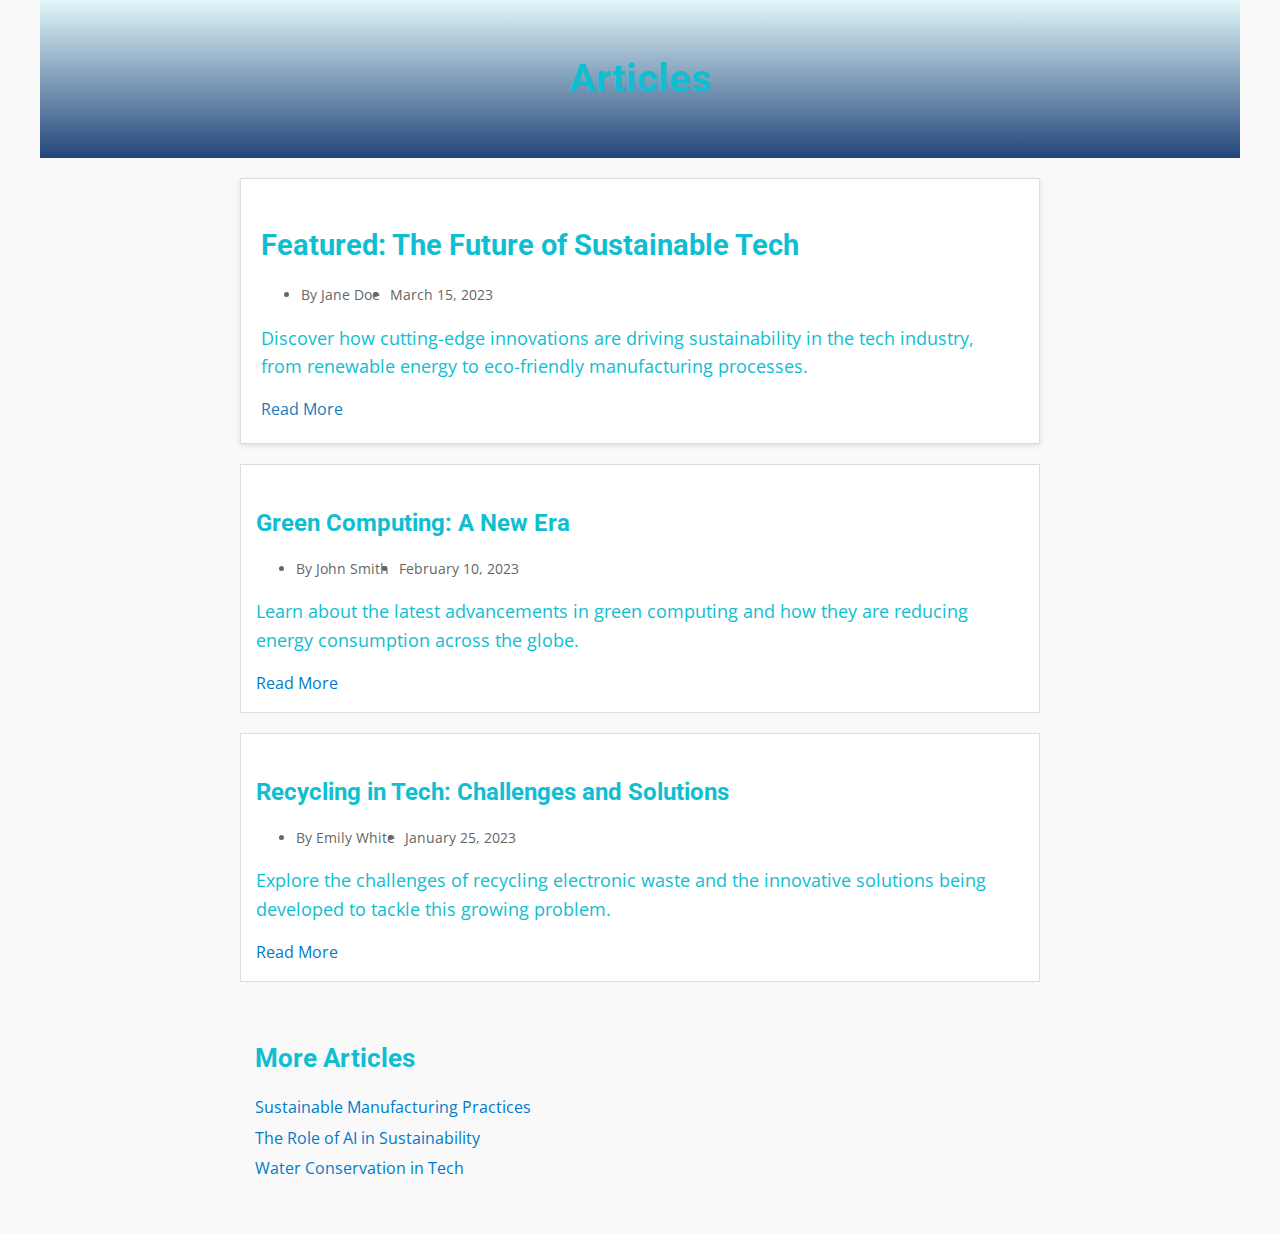
<file: articles.html>
<!DOCTYPE html>
<html lang="en">
<head>
  <meta charset="UTF-8">
  <meta name="viewport" content="width=device-width, initial-scale=1.0">
  <title>Articles</title>
  <link rel="stylesheet" href="style.css">
  <link href="https://fonts.googleapis.com/css2?family=Open+Sans:wght@400&family=Roboto:wght@700&display=swap" rel="stylesheet">
</head>
<body>
  <header>
    <h1>Articles</h1>
  </header>

  <main>
    <!-- Featured Article -->
    <section id="featured-article">
      <h2>Featured: The Future of Sustainable Tech</h2>
      <ul class="metadata">
        <li>By Jane Doe</li>
        <li>March 15, 2023</li>
      </ul>
      <p>
        Discover how cutting-edge innovations are driving sustainability in the tech industry, 
        from renewable energy to eco-friendly manufacturing processes.
      </p>
      <a href="#">Read More</a>
    </section>

    <!-- Regular Articles -->
    <section class="articles">
      <article>
        <h3>Green Computing: A New Era</h3>
        <ul class="metadata">
          <li>By John Smith</li>
          <li>February 10, 2023</li>
        </ul>
        <p>
          Learn about the latest advancements in green computing and how they are reducing 
          energy consumption across the globe.
        </p>
        <a href="#">Read More</a>
      </article>

      <article>
        <h3>Recycling in Tech: Challenges and Solutions</h3>
        <ul class="metadata">
          <li>By Emily White</li>
          <li>January 25, 2023</li>
        </ul>
        <p>
          Explore the challenges of recycling electronic waste and the innovative solutions 
          being developed to tackle this growing problem.
        </p>
        <a href="#">Read More</a>
      </article>
    </section>

    <!-- More Articles Section -->
    <section id="more-articles">
      <h2>More Articles</h2>
      <ul>
        <li><a href="#">Sustainable Manufacturing Practices</a></li>
        <li><a href="#">The Role of AI in Sustainability</a></li>
        <li><a href="#">Water Conservation in Tech</a></li>
      </ul>
    </section>
  </main>
</body>
</html>
</file>
<file: style.css>
/* Add your CSS here */

/* General styles for headings */
h1 {
  font-size: 2.5rem; /* Larger font size for the main heading */
  font-family: 'Roboto', sans-serif; /* Use Roboto for headings */
  font-weight: bold; /* Apply bold weight for headings */
}

h2 {
  font-size: 2rem; /* Larger font size for subheadings */
  font-family: 'Roboto', sans-serif; /* Use Roboto for headings */
  font-weight: bold; /* Apply bold weight for headings */
}

h3 {
  font-family: 'Roboto', sans-serif; /* Use Roboto for headings */
  font-weight: bold; /* Apply bold weight for headings */
}

p {
  font-size: 1.1rem; /* Slightly larger font size for body text */
}

/* Hero section styles */
header {
  text-align: center;
  padding: 20px; /* Add padding to the hero section */
  background: linear-gradient(to bottom, #e0f7fa, hsl(216, 55%, 31%)); /* Soft gradient background */
}

/* Hero section button (if applicable) */
header button {
  font-size: 1.2rem; /* Larger font size for the button text */
  padding: 0.8rem 1.5rem; /* Increase padding for a larger button */
}

/* Main content styles */
body {
  font-family: 'Open Sans', sans-serif; /* Use Open Sans for body text */
  background-color: #f9f9f9; /* Light background color */
  color: #10bed1; /* Neutral text color */
  line-height: 1.6; /* Improve readability */
  max-width: 1200px; /* Limit the width of the main content */
  margin: 0 auto; /* Center the content on the page */
  padding: 0 20px; /* Add some padding for smaller screens */
}

main {
  max-width: 800px; /* Limit the width of the main content */
  margin: 0 auto; /* Center the content on the page */
  padding: 0 20px; /* Add some padding for smaller screens */
}

/* Navigation bar styles */
nav ul {
  display: flex; /* Use flexbox to arrange links in a row */
  list-style: none; /* Remove default list styling */
  padding: 0; /* Remove default padding */
  margin: 10px 0; /* Add some margin for spacing */
}

nav li {
  margin-right: 15px; /* Add spacing between links */
}

nav a {
  text-decoration: none; /* Remove underline from links */
  color: hsl(216, 17%, 94%); /* Use a color that matches the theme */
  font-size: 1.1rem; /* Slightly larger font size for readability */
}

nav a:hover {
  text-decoration: underline; /* Add underline on hover for better UX */
}

/* Featured Article Styles */
#featured-article {
  background-color: #ffffff; /* White background for contrast */
  border: 1px solid #ddd; /* Subtle border */
  padding: 20px;
  margin: 20px auto;
  max-width: 800px;
  box-shadow: 0 2px 5px rgba(0, 0, 0, 0.1); /* Subtle shadow */
}

#featured-article h2 {
  font-size: 1.8rem;
  margin-bottom: 10px;
}

#featured-article .metadata {
  display: flex; /* Arrange metadata in a row */
  gap: 10px; /* Add spacing between items */
  font-size: 0.9rem;
  color: #666; /* Subtle text color */
  margin-bottom: 10px;
}

#featured-article a {
  color: #197abb; /* Link color */
  text-decoration: none;
}

#featured-article a:hover {
  text-decoration: underline; /* Underline on hover */
}

/* Regular Articles Styles */
.articles {
  display: flex;
  flex-direction: column;
  gap: 20px; /* Space between articles */
  max-width: 800px;
  margin: 20px auto;
}

.articles article {
  background-color: #ffffff;
  border: 1px solid #ddd;
  padding: 15px;
}

.articles h3 {
  font-size: 1.5rem;
  margin-bottom: 10px;
  font-family: 'Roboto', sans-serif; /* Use Roboto for headings */
  font-weight: bold; /* Apply bold weight for headings */
}

.articles .metadata {
  display: flex;
  gap: 10px;
  font-size: 0.9rem;
  color: #666;
  margin-bottom: 10px;
}

.articles a {
  color: #007acc;
  text-decoration: none;
}

.articles a:hover {
  text-decoration: underline;
}

/* More Articles Section */
#more-articles {
  max-width: 800px;
  margin: 20px auto;
  padding: 15px;
}

#more-articles h2 {
  font-size: 1.6rem;
  margin-bottom: 10px;
  font-family: 'Roboto', sans-serif; /* Use Roboto for headings */
  font-weight: bold; /* Apply bold weight for headings */
}

#more-articles ul {
  list-style: none;
  padding: 0;
}

#more-articles li {
  margin-bottom: 5px;
}

#more-articles a {
  color: #007acc;
  text-decoration: none;
}

#more-articles a:hover {
  text-decoration: underline;
}
</file>
